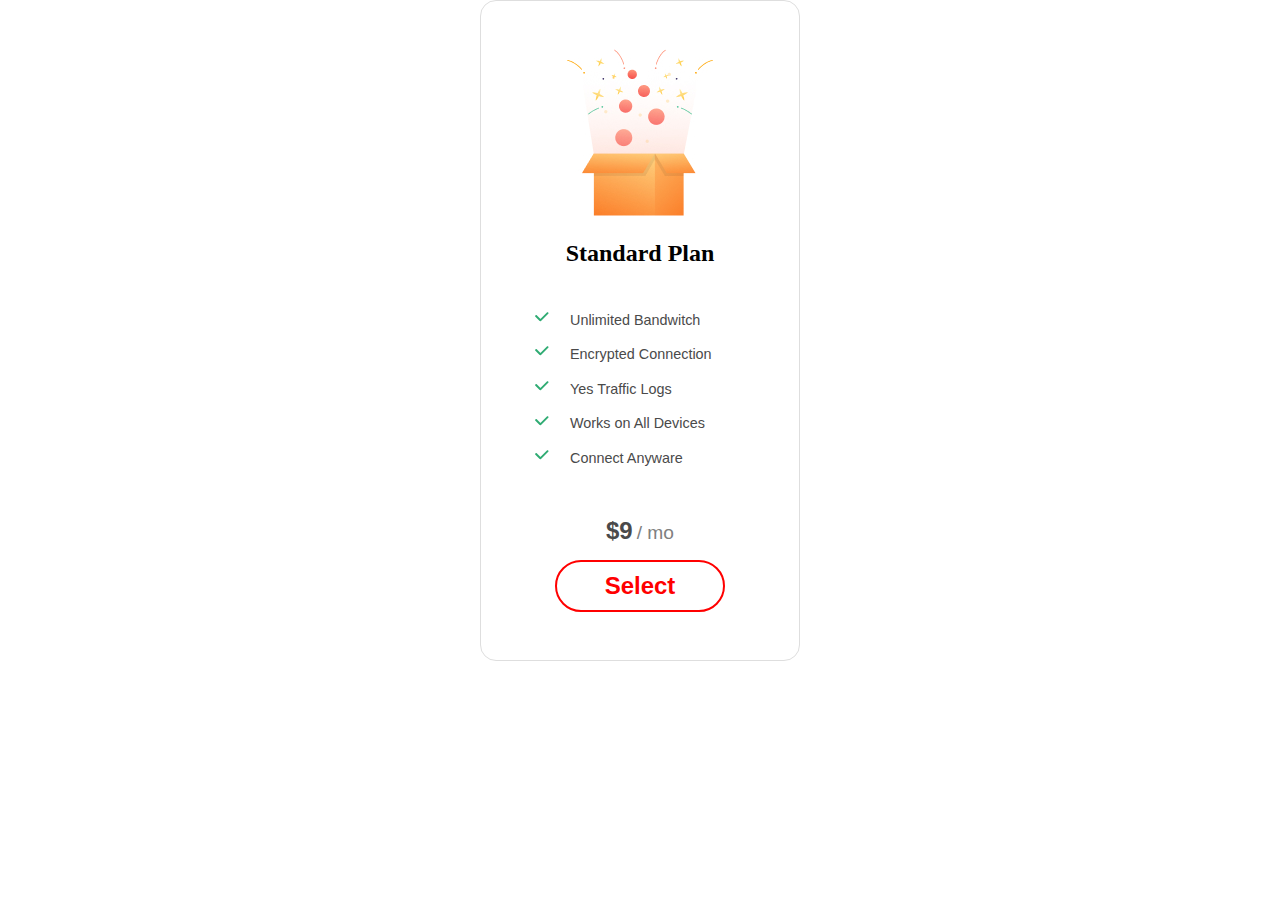
<file: index.html>
<!doctype html>
<html lang="en">
<head>
    <meta charset="UTF-8">
    <meta name="viewport"
          content="width=device-width, user-scalable=no, initial-scale=1.0, maximum-scale=1.0, minimum-scale=1.0">
    <meta http-equiv="X-UA-Compatible" content="ie=edge">
    <link rel="stylesheet" href="css/normalize.css">
    <link rel="stylesheet" href="css/styles.css">
    <title>Document</title>
</head>
<body>
<div class="card">
    <div class="card-image">
        <img src="pictures/Premium.jpg">
    </div>
    <div class="card-title">
        <h2>Standard Plan</h2>
    </div>
    <div class="card-content">
        <div class="card-content-item">
            <div class="container-item">
                <img src="pictures/Group 1226.png"><span>Unlimited Bandwitch</span>
            </div>
            <div class="container-item">
                <img src="pictures/Group 1226.png"><span>Encrypted Connection</span>
            </div>
            <div class="container-item">
                <img src="pictures/Group 1226.png"><span>Yes Traffic Logs</span>
            </div>
            <div class="container-item">
                <img src="pictures/Group 1226.png"><span>Works on All Devices</span>
            </div>
            <div class="container-item">
                <img src="pictures/Group 1226.png"><span>Connect Anyware</span>
            </div>
        </div>
    </div>
    <div class="card-price">
        <span class="price">$9</span> <span class="currency">/ mo</span>
    </div>
    <div class="card-button">
        <button type="button"><span>Select</span></button>
    </div>
</div>
</body>
</html>
</file>
<file: css/styles.css>
*{
    box-sizing: border-box;
}

body{
    font-size: 16px;
}

.card {
    border: 1px solid rgb(222 222 222);
    border-radius: 16px;
    width: 20em;
    margin: 0 auto;
    display: flex;
    flex-direction: column;
    align-items: center;
    padding: 3em;
}
h2 {
    font-size: 1.5em;
}
.card-title{
    margin-bottom: 1em;
}

span{
    font-family: 'Inter', sans-serif;
    color: #4A4A4A;
    font-size: 0.90em;
}
.container-item{
    display: inline-flex;
    align-items: center;
    font-size: 1em;
    margin-bottom: 0.6em;
}

.container-item img{
    margin-right: 1em;

}
.container-item span{
    padding-top: 0.1em;
    margin-top: 0.4em;
}

.price{
    font-size: 1.5em;
    font-weight: bold;
}
.currency{
    font-size: 1.2em;
    color: gray;
}

button {
    display: inline-block;
    padding: 0.4em 2em;
    border: 2px solid red;
    border-radius: 1.5em;
    background-color: white;
    font-size: 1.5em;
    font-weight: bold;
}
button span{
    color: red;
    font-size: 1em;
}

.button:hover {
    background-color: red;
    color: white;
}
.card-price{
    margin-top: 2.5em;
    margin-bottom: 1em;
}
</file>
